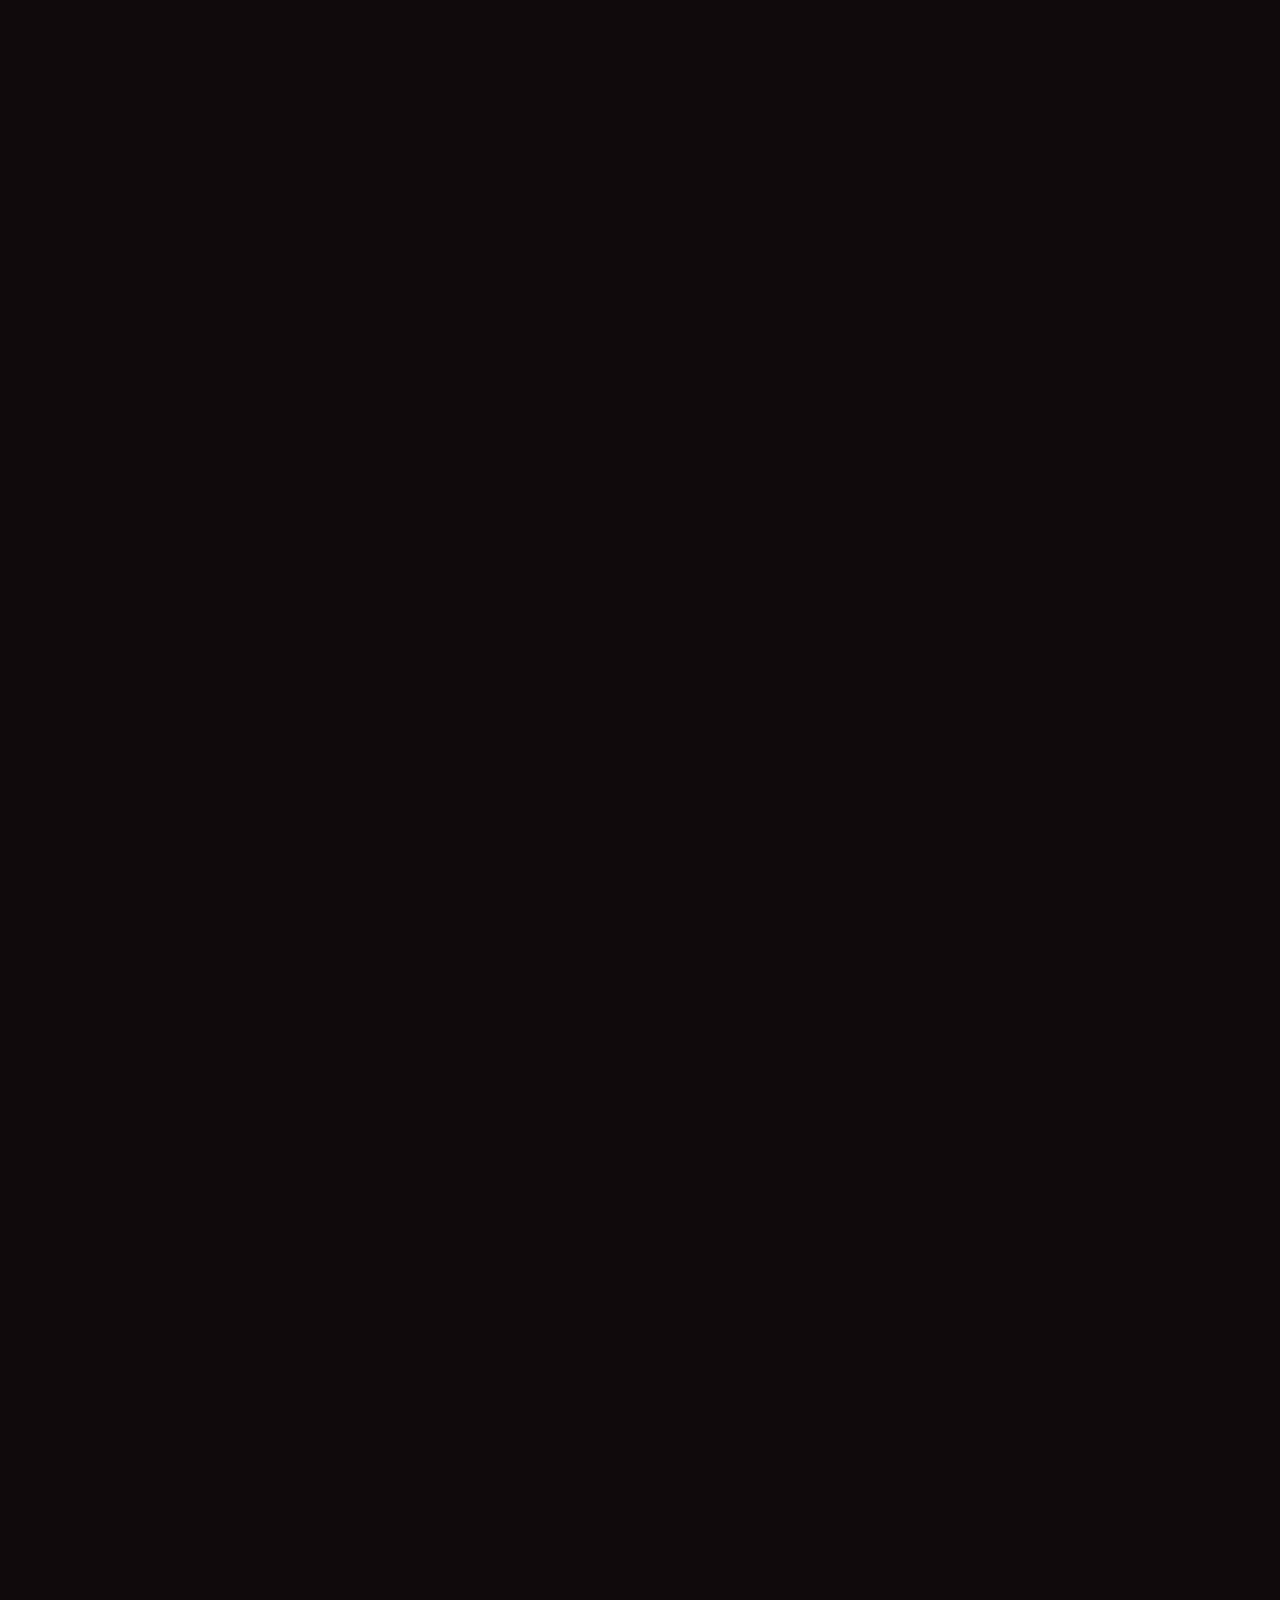
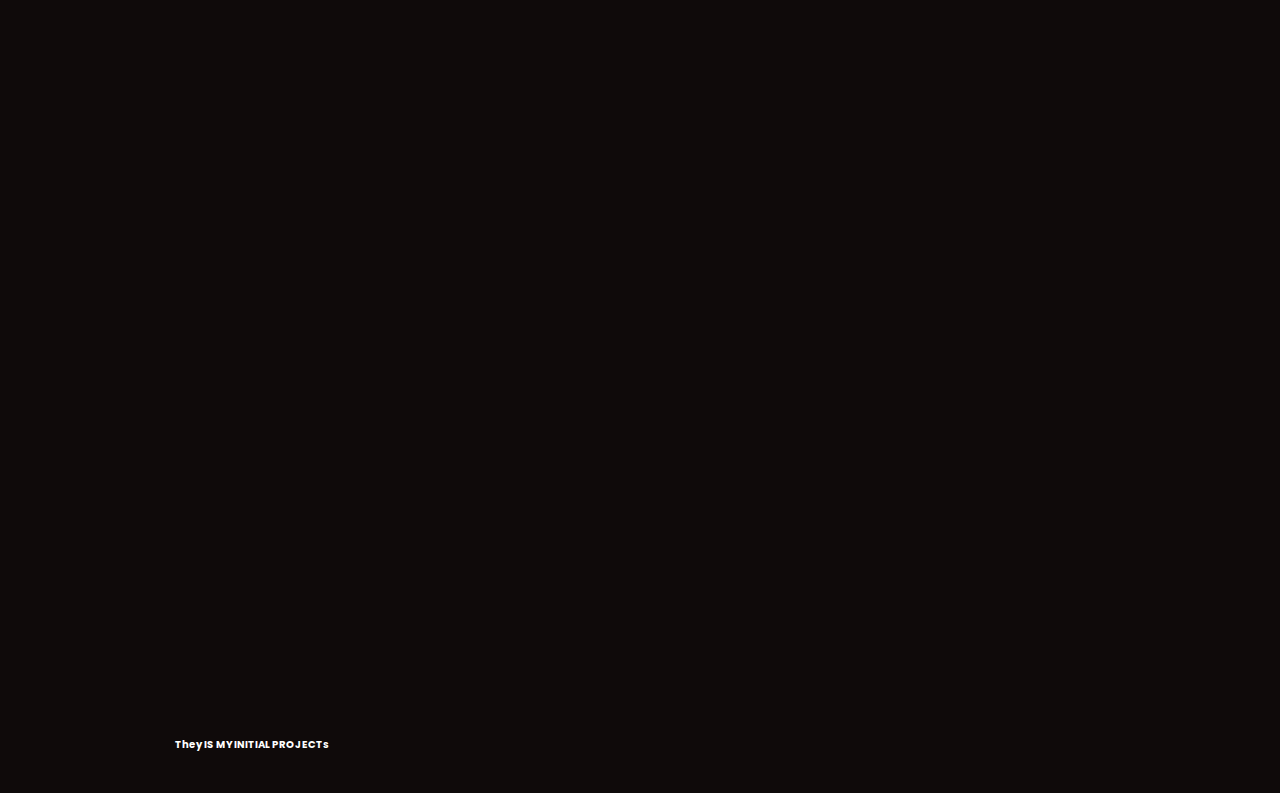
<file: project.html>
<!DOCTYPE html>
<html lang="en">

<head>
    <meta charset="UTF-8">
    <meta name="viewport" content="width=device-width, initial-scale=1.0">
    <title>Himanshu website</title>
    <link href="https://unpkg.com/boxicons@2.1.4/css/boxicons.min.css" rel="stylesheet">
    <link rel="shortcut icon" href="icon.webp" type="image/x-icon">
    <link rel="stylesheet" href="style.css">


    <style>
        .grid-container {
            display: grid;

            grid-template-columns: 1fr 1fr 1fr;
            grid-template-rows: 1fr 1fr 1fr;
            gap: 20px;

        }

        .grid-item {
            background-color: transparent;

            text-align: center;
            padding: 20px;
        }


        @media screen and (max-width: 600px) {
            .grid-container {
                grid-template-columns: 1fr;
            }
        }





        img {
            width: 20vw;
            background: rgba(255, 255, 255, .1);
            border: .4rem solid rgba(255, 255, 255, .4);
            border-radius: 10%;
            filter: drop-shadow(0 0 3rem #ff00ee);
            animation: Zoom 1s ease forwards;
            transform: scale(0);
            animation-delay: 2s;
        }
        @media(max-width:768px) {
            img{
        width: 45vw;
        margin-top: 3rem;
    }
        }

        @keyframes Zoom {
            0% {
                transform: scale(0);
            }

            100% {
                transform: scale(1);

            }
        }

        span {
            font-weight: bolder;
            color: #ff00ee;
        }

        .home2 {
            padding: 10rem 9% 2rem;
            display: flex;
            justify-content: center;
            align-items: center;
        }

        p {
            font-size: 1.4rem;
            margin: 1rem 0;
            transform: translateX(100px);
            opacity: 0;
            animation: SlideLeft 1s ease forwards;
            animation-delay: 1s;
        }

        p a {
            color: rgba(10, 10, 246, 0.879);
            font-weight: 400;
        }

        @keyframes SlideLeft {
            0% {
                transform: translateX(100px);
                opacity: 0;
            }

            100% {
                transform: translateX(0);
                opacity: 1;

            }
        }
    </style>


</head>

<body>
    <header class="header">
        <a href="" class="logo">Himanshu </a>
        <i class="bx bx-menu" id="menu"></i>
        <nav class="navbar">

            <a href="index.html">Home</a>
            <a href="about.html">About Me</a>
            <a href="#">Projects</a>
            <!-- <a href=""></a> -->
<!--             <a href="">Contact</a> -->

        </nav>

    </header>
    <section class="home2">
        <div class="grid-container">
            <div class="grid-item">
                <img src="1mg.png" alt="" srcset="">
                <div class="text-animation">
                    <h3>Desert Duel: Sands of Conquest (Python)</h3>
                </div>
                <p>"Desert Duel: Sands of Conquest" is an adrenaline-pumping two-player game where combatants engage in
                    fierce
                    battles until one emerges victorious. Set in the unforgiving desert terrain, players strategically
                    maneuver and
                    employ quick reflexes to outwit their opponent. Developed using Python, utilizing object-oriented
                    programming
                    (OOP) principles and data structures and algorithms (DSA), this game showcases the power of Python
                    for game
                    development. Additionally, it incorporates file handling for seamless gameplay experiences. <br>
                    <a href="https://github.com/hs024/streetfight-main">Check out the game on GitHub</a>
                </p>


            </div>



            <div class="grid-item"><img src="jp.png" alt="" srcset=""></div>

            <div class="grid-item">
                <div class="text-animation">
                    <h3> Timeless Arcade Arena (Python) </h3>
                </div>
                <p> "Timeless Arcade Arena" offers a collection of classic games crafted using Python and various
                    libraries including Tkinter, Pygame, while adhering to object-oriented programming (OOP) principles, data
                    structures and
                    algorithms (DSA), mathematical computations, and file handling. Dive into a world of nostalgia with
                    timeless
                    favorites like <span> Tic Tac Toe, Egg Catcher, Rock Paper Scissors, and the thrilling Jumpy Pikachu
                        adventure.</span>

                    These games not only entertain but also demonstrate the versatility of Python in game development
                    and
                    showcase the integration of essential programming concepts for immersive gameplay experiences.<br>
                    <!-- <a href="">Check out the game on GitHub</a> -->
                </p>
            </div>





            <div class="grid-item"><img src="sp.png" alt="" srcset="">
                <div class="text-animation">
                    <h3>Space Ship Battle: Defend the Galaxy (Python) </h3>
                </div>
                <p> "Space Ship Battle: Defend the Galaxy" immerses players in an epic interstellar conflict where they
                    command a
                    space ship against waves of invading aliens. Leveraging Python's versatility and incorporating
                    concepts from
                    the previous projects such as object-oriented programming (OOP), data structures and algorithms
                    (DSA),
                    mathematical computations, and file handling, this game delivers a thrilling and action-packed
                    experience.
                    <br>
                    <a href="https://github.com/hs024/spaceinvader-main">Check out the game on GitHub</a>
                </p>
            </div>
            <div class="grid-item">
             <br>   <br><img src="st2.png" alt="" srcset="">
                <br><br><br><img src="st.png" alt="" srcset="">

            </div>
            <div class="grid-item">
                <div class="text-animation">
                    <br><br><br><br>
                    <h3>Fashion Hub (website)
                    </h3>
                </div>
                <p> Your Ultimate Destination for Men's Apparel" is a sleek and intuitive web platform, offering a
                    seamless shopping
                    experience for men's clothing. Developed using HTML, CSS, JavaScript, and backend frameworks like
                    Django or
                    Flask, this website features user authentication, browsing through a diverse range of clothing
                    options, cart
                    management, secure checkout, order tracking, and account management functionalities.<br>
                    <!-- <a href="">Check out the website on GitHub</a> -->
                </p>
            </div>
            <div class="grid-item"><img src="this.png" alt="" srcset="">
                <div class="text-animation">
                    <h3>Portpolio (website)</h3>
                </div>
                <p> The site you are currently seeing.<br>
                    <a href="https://github.com/hs024/portpolio">Check out the website on GitHub</a>
                </p>
            </div>
            <div class="grid-item">
                <br><img src="netflix.png" alt="" srcset="">
                
                <p> 
                    <!-- <a href="">Check out the website on GitHub</a> -->
                </p>
            </div>
            <div class="grid-item"><div class="text-animation">
                <h3> Netflix (website)</h3>
            </div>
                <p>The project is a Netflix clone homepage created using HTML and CSS. It mimics the layout and design
                    of the Netflix homepage, displaying a grid of movie and TV show thumbnails, along with navigation
                    elements such as search bar, user profile icon, and category tabs.</p>
            </div>
             <div class="grid-item"><img src="st.png" alt="" srcset="">
                <div class="text-animation">
                    <h3> </h3>
                </div>
                <p> <br>
                    <a href="">Check out the game on GitHub</a>
                </p>
            </div>
            <div class="grid-item">
                <div class="text-animation">
                    <h3> Animal World</h3>
                </div>
                <img src="animal world.png" alt="" srcset="">
                <p> A website using Django  <br>
                    <a href="https://github.com/hs024/animalnavbar">Check out the game on GitHub</a>
                </p>
            </div>
            <div class="grid-item"><img src="2img.png" alt="" srcset="">
                <div class="text-animation">
                    <h3> </h3>
                </div>
                <p> <br>
                    <a href="">Check out the game on GitHub</a>
                </p>
            </div> 
            <div class="grid-item">
                <!-- <img src="2img.png" alt="" srcset=""> -->
                <!-- <div class="text-animation"> -->
                    <div class="text-animation">
                        <h3> DON'T SEE ANYTHING INTERESTED CHECK GITHUB FOR ALL PROJECT </h3>
                    </div>
                    <DIV><H4>They IS MY INITIAL PROJECTs</H4></DIV>
            </div> 
            <div class="grid-item">
                <!-- <img src="2img.png" alt="" srcset=""> -->
                <!-- <div class="text-animation"> -->
                    <div class="text-animation">
                        <h3> <a href="https://github.com/hs024">GITHUB LINK</a></h3>
                        <!-- <h3> DON'T SEE ANYTHING INTERESTED CHECK GITHUB FOR ALL PROJECT </h3> -->
                    </div>
                    <!-- <DIV><H4>They IS MY INITIAL PROJECTs</H4></DIV> -->
            </div> 

        </div>
    
        
        
    </section>





    <script src="script.js"></script>
</body>

</html>
</file>
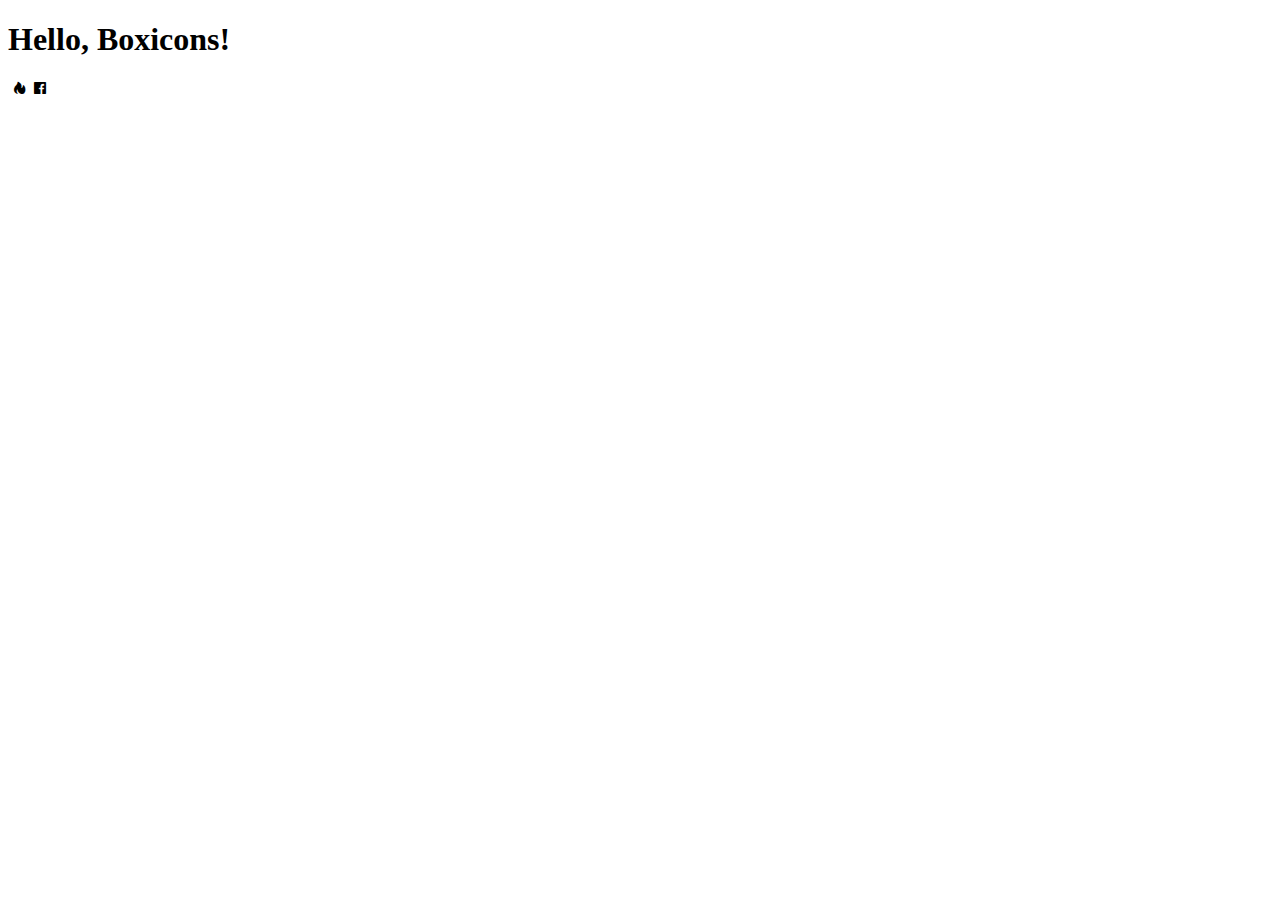
<file: text.html>
<!doctype html>
<html lang='en'>
<head>
<meta charset='utf-8'>
<meta name='viewport' content='width=device-width, initial-scale=1, shrink-to-fit=no'>
<!-- Boxicons CSS -->
<link href='https://unpkg.com/boxicons@2.1.4/css/boxicons.min.css' rel='stylesheet'>
<title>Hello, Boxicons!</title>
</head>
<body>
<h1>Hello, Boxicons!</h1>
<i class='bx bx-hot'></i>
<i class='bx bxs-hot'></i>
<i class='bx bxl-facebook-square'></i>
</body>
</html>
</file>
<file: style.css>
@import url('https://fonts.googleapis.com/css2?family=Poppins:ital,wght@0,100;0,200;0,300;0,400;0,500;0,600;0,700;0,800;0,900;1,100;1,200;1,300;1,400;1,500;1,600;1,700;1,800;1,900&display=swap');


*{
margin: 0;
padding: 0;
scroll-behavior: smooth;
box-sizing: border-box;
font-family: "Poppins";
outline: none;
border: none;
color: #fff;
}
html{
    font-size: 62.5%;
    overflow-x: hidden;
}
body{
    background:#0f0a0a;
height:100vh;
}
.header{
    position: fixed;
    left:0;
    top: 0;
    width: 100%;
    display: flex;
    justify-content: space-between;
    align-items: center;
    padding:2rem 10%;
    z-index: 100;
}
#menu{
    font-size: 3rem;
    display:none;
}
.logo{
    font-size: 2.9rem;
    color: #fff;
    text-decoration: none;
    font-weight: 600;
    cursor: pointer;
    opacity:0;
    transform: translateX(-100%);
    animation:slideright 5s ease forwards ;
}
@keyframes slideright {
    0%{
        transform:translateX(-100%);
        opacity:0;
    }
    100% {
        transform: translateX(0%);
        opacity: 1;

    }
    
}




.navbar a{
    display: inline-block;
    font-size: 1.7rem;
    color: #fff;
    text-decoration: none;
    margin: 0 2.5rem;
    letter-spacing: .02rem;
    transition: .5s ease;
    transform: translateY(-100px);
    opacity: 0;
    animation: SlideTop 3s ease forwards;
    animation-delay: calc(.2s * var(--vlr));
}

@keyframes SlideTop {
    0% {
        transform: translateY(-100px);
        opacity: 0;
    }

    100% {
        transform: translateY(0);
        opacity: 1;

    }
}
.navbar a:hover{
color: aqua;
}

.home{
    padding:10rem 9% 2rem;
    display: flex;
    justify-content: center;
    align-items: center;
    height: 100vh;

}
.text-content{
   max-width: 60rem; 
}

.text-content h1{
    font-size: 5rem;
    text-transform:capitalize;
    color: #fff;
    font-weight: 600;
    letter-spacing: .05rem;
    transform: translateX(-100%);
    opacity: 0;
    animation: slideright 2s ease forwards;
    animation-delay: 1s;
}
.text-animation{
    position: relative;
    width: 32.8rem;
}

.text-animation h2 {
    font-size: 3.2rem;
    font-weight: 700;
    color: transparent;
    -webkit-text-stroke: .7px #ff00ee;
    background: linear-gradient(#ff00ee, #ff00ee);
    background-repeat: no-repeat;
    -webkit-background-clip: text;
    background-clip: text;
    background-position: -33rem 0;
    transform: translateY(-100px);
    opacity: 0;
    animation: TextSlide 6s linear infinite, SlideTop 1s ease forwards;
    ;
    animation-delay: 2s, 1.2s;
}
.text-animation h3 {
    font-size: 2.4rem;
    font-weight: 400;
    color: transparent;
    -webkit-text-stroke: .7px #ff00ee;
    background: linear-gradient(#ff00ee, #ff00ee);
    background-repeat: no-repeat;
    -webkit-background-clip: text;
    background-clip: text;
    background-position: -35rem 0;
    transform: translateY(-10px);
    opacity: 0;
    animation: TextSlide 6s linear infinite, SlideTop 1s ease forwards;
    ;
    animation-delay: 2s, 1.2s;
}
@keyframes TextSlide {

    0%,
    10%,
    100% {
        background-position: -33rem 0;
    }

    65%,
    85% {
        background-position: 0 0;
    }

}
.text-animation h2::before {
    content: "";
    position: absolute;
    left: 0;
    top: 0;
    height: 100%;
    width: 0;
    border-right: 2px solid #ff00ee;
    animation: CursorSliding 6s linear infinite;
    animation-delay: 2s;
}
.text-animation h3::before {
    content: "";
    position: absolute;
    left: 0;
    top: 0;
    height: 100%;
    width: 0;
    border-right: 2px solid #ff00ee;
    animation: CursorSliding 6s linear infinite;
    animation-delay: 2s;
}

@keyframes CursorSliding {

    0%,
    10%,
    100% {
        width: 0;
    }

    65%,
    78%,
    85% {
        width: 100%;
        opacity: 1;
    }

    75%,
    81% {
        opacity: 0;
    }

}
.text-content p {
    font-size: 1.4rem;
    margin: 1rem 0;
    transform: translateX(100px);
    opacity: 0;
    animation: SlideLeft 1s ease forwards;
    animation-delay: 1s;
}

@keyframes SlideLeft {
    0% {
        transform: translateX(100px);
        opacity: 0;
    }

    100% {
        transform: translateX(0);
        opacity: 1;

    }
}

.btn-section {
    width: 32.5rem;
    height: 5rem;
    display: flex;
    justify-content: space-between;
    margin: 2rem 0;
    position: relative;
}

.btn-section::before {
    content: "";
    position: absolute;
    left: 0;
    top: 0;
    height: 100%;
    width: 100%;
    background-color: #0f0a0a;
    z-index: 1;
    animation: Fade 1s ease forwards;
    animation-delay: 1.5s;
}

@keyframes Fade {
    0% {
        width: 100%;
    }

    100% {
        width: 0;
    }
}

.btn-section .btn {
    height: 100%;
    width: 15rem;
    display: inline-flex;
    justify-content: center;
    align-items: center;
    color: #fff;
    font-size: 1.5rem;
    background: rgba(255, 255, 255, .1);
    border: .2rem solid rgba(255, 255, 255, .4);
    backdrop-filter: blur(5rem);
    border-radius: .8rem;
    cursor: pointer;
    position: relative;
    overflow: hidden;
}



.btn::before {
    content: "";
    position: absolute;
    left: 0;
    top: -100%;
    height: 300%;
    width: 100%;
    z-index: -1;
    background: linear-gradient(#0f0a0a, #ff00ee, #0f0a0a, #ff00ee);
    transition: .5s ease;
}

.btn:hover::before {
    top: 0;
}

.social-media {
    margin: 2rem 0;
}

.social-media i {
    display: inline-block;
    font-size: 2.5rem;
    background: rgba(255, 255, 255, .1);
    border: .2rem solid rgba(255, 255, 255, .4);
    border-radius: 50%;
    padding: .8rem;
    margin: 0 .5rem;
    color: #fff;
    cursor: pointer;
    position: relative;
    overflow: hidden;
    animation: bottomSlide 1s ease forwards;
    transform: translateY(100%);
    animation-delay: calc(.2s * var(--clr));
    opacity: 0;
}
@keyframes bottomSlide {
    100% {
        transform: translateY(0);
        opacity: 1;
    }
}

.social-media i::after {
    content: "";
    position: absolute;
    left: 0;
    top: -100%;
    height: 300%;
    width: 100%;
    z-index: -1;
    background: linear-gradient(#0f0a0a, #ff00ee, #0f0a0a, #ff00ee);
    transition: .5s ease;
}

.social-media i:hover::after {
    top: 0;
}

.home img {
    width: 30vw;
    background: rgba(255, 255, 255, .1);
    border: .2rem solid rgba(255, 255, 255, .4);
    border-radius: 50%;
    filter: drop-shadow(0 0 8rem #ff00ee);
    animation: Zoom 1s ease forwards;
    transform: scale(0);
    animation-delay: 2s;
}

@keyframes Zoom {
    0% {
        transform: scale(0);
    }

    100% {
        transform: scale(1);

    }
}





/* responsive */


@media(max-width:1200px) {
    html{
       font-size: 55%;
    }
   }
   
   @media(max-width:991px) {
       .header {
           padding: 2rem 3%;
       }
       section{
           padding: 10rem 3% 2rem;
       }
      }
      @media(max-width:768px) {
        #menu {
            display: block;
        }
      
        .navbar {
            color: aliceblue;
         position: absolute;
         left: 0;
         top: 100%;
         width: 0;
         padding: 1rem 3%;
         background: #0f0a0a;
         border-top: 1px solid rgba(255, 255, 255, .1);
         box-shadow: 0 .5rem 1rem rgba(255, 255, 255, .4);
         opacity: 0;
         transition: .5s ease;
        }
        .navbar.active{
            color: aliceblue;

            width: 100%;
            opacity: 1;
        }
        .navbar a{
            color: aliceblue;

            display: none;
        }
        
    .navbar.active a{
        display: block;
        font-size: 2rem;
        margin: 3rem 0;
        transform: translateX(-100%);
        opacity: 0;
        animation: SlideRight 1s ease forwards;
        animation-delay: calc(.2s * var(--vlr));
    }
    .home{
        flex-direction: column-reverse;
        text-align: center;
    }
    .text-content{
        display: flex;
        flex-direction: column;
        align-items: center;
    }
    .text-content h1{
        font-size: 4rem;
    }
    .home img{
        width: 35vw;
        margin-top: 3rem;
    }}
    @media(max-width:450px) {
        html{
         font-size: 50%;
        }
        }
     
        @media(max-width:360px) {
     
         .home img{
             width: 50vw;
         }
         }
</file>
